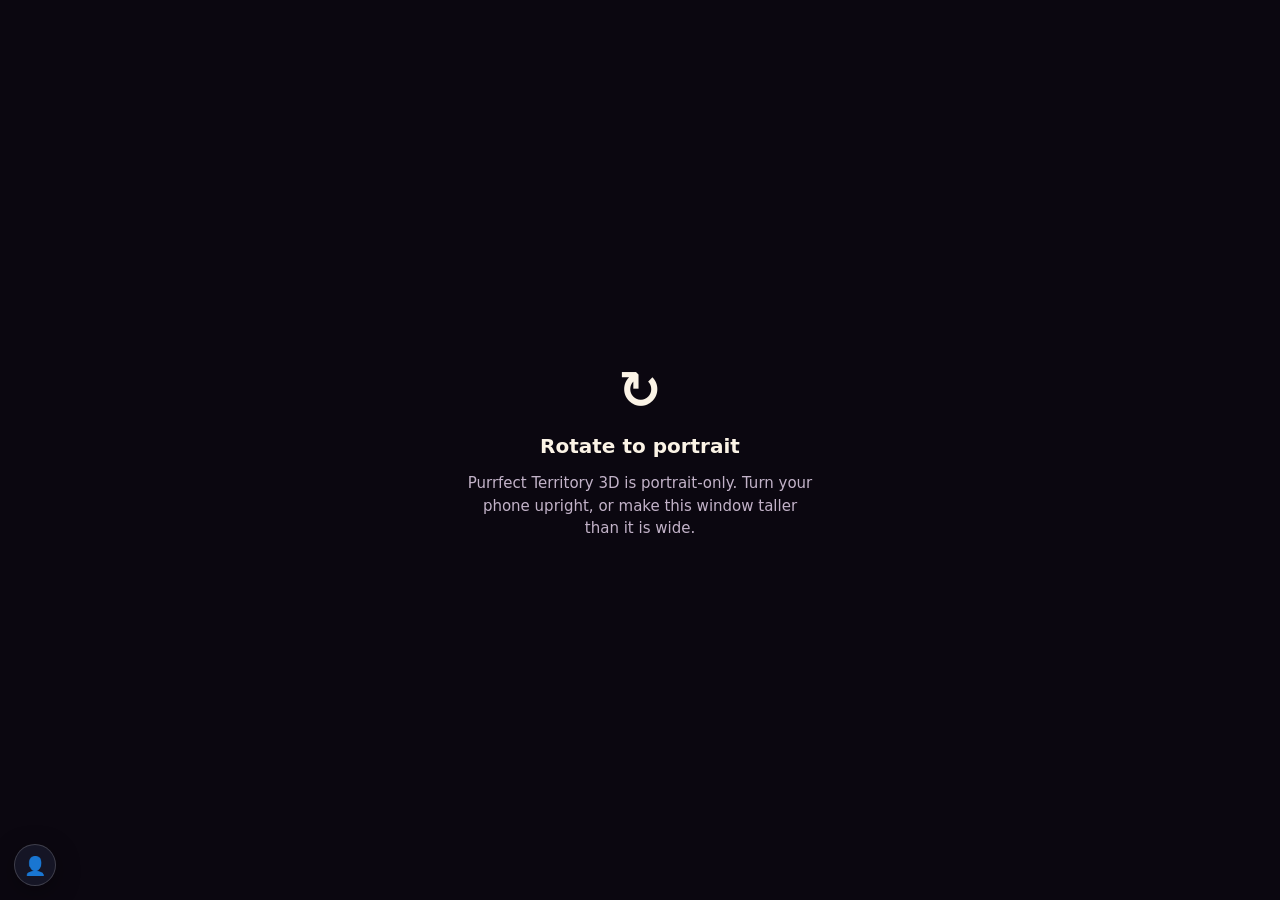
<file: index.html>
<!DOCTYPE html>
<html lang="en">
	<head>
		<meta charset="utf-8">
		<title>Purrfect Territory 3D</title>
		<style>
html, body, #canvas {
	margin: 0;
	padding: 0;
	border: 0;
}

body {
	color: white;
	background-color: black;
	overflow: hidden;
	touch-action: none;
}

#canvas {
	display: block;
}

#canvas:focus {
	outline: none;
}

#status, #status-splash, #status-progress {
	position: absolute;
	left: 0;
	right: 0;
}

#status, #status-splash {
	top: 0;
	bottom: 0;
}

#status {
	background-color: #120d1a;
	display: flex;
	flex-direction: column;
	justify-content: center;
	align-items: center;
	visibility: hidden;
}

#status-splash {
	max-height: 100%;
	max-width: 100%;
	margin: auto;
}

#status-splash.show-image--false {
	display: none;
}

#status-splash.fullsize--true {
	height: 100%;
	width: 100%;
	object-fit: contain;
}

#status-splash.use-filter--false {
	image-rendering: pixelated;
}

#status-progress, #status-notice {
	display: none;
}

#status-progress {
	bottom: 10%;
	width: 50%;
	margin: 0 auto;
}

#status-notice {
	background-color: #5b3943;
	border-radius: 0.5rem;
	border: 1px solid #9b3943;
	color: #e0e0e0;
	font-family: 'Noto Sans', 'Droid Sans', Arial, sans-serif;
	line-height: 1.3;
	margin: 0 2rem;
	overflow: hidden;
	padding: 1rem;
	text-align: center;
	z-index: 1;
}
		</style>
		<link id="-gd-engine-icon" rel="icon" type="image/png" href="index.icon.png" />
<link rel="apple-touch-icon" href="index.apple-touch-icon.png"/>

		<meta name="viewport" content="width=device-width, initial-scale=1.0, maximum-scale=1.0, user-scalable=no, viewport-fit=cover" />
	<meta name="theme-color" content="#120c1a" />
	<meta name="apple-mobile-web-app-capable" content="yes" />
	<meta name="mobile-web-app-capable" content="yes" />
	<meta name="description" content="Purrfect Territory 3D — a cosy 3D cat logic puzzle with 1,000 puzzles. A Little Joy Arcade original." />
	<link rel="stylesheet" href="./frame.css" />
	<link rel="manifest" href="./manifest.webmanifest" />
	<script src="./arcade-bridge.js"></script>
	<script src="./arcade-client.js" data-game-id="purrfect-territory-3d"></script>
</head>
	<body>
		<canvas id="canvas">
			Your browser does not support the canvas tag.
		</canvas>

		<noscript>
			Your browser does not support JavaScript.
		</noscript>

		<div id="status">
			<img id="status-splash" class="show-image--false fullsize--true use-filter--true" src="index.png" alt="">
			<progress id="status-progress"></progress>
			<div id="status-notice"></div>
		</div>

		<script src="index.js"></script>
		<script>
const GODOT_CONFIG = {"args":[],"canvasResizePolicy":2,"emscriptenPoolSize":8,"ensureCrossOriginIsolationHeaders":true,"executable":"index","experimentalVK":false,"fileSizes":{"index.pck":1916460,"index.wasm":39514754},"focusCanvas":true,"gdextensionLibs":[],"godotPoolSize":4};
const GODOT_THREADS_ENABLED = false;
const engine = new Engine(GODOT_CONFIG);

(function () {
	const statusOverlay = document.getElementById('status');
	const statusProgress = document.getElementById('status-progress');
	const statusNotice = document.getElementById('status-notice');

	let initializing = true;
	let statusMode = '';

	function setStatusMode(mode) {
		if (statusMode === mode || !initializing) {
			return;
		}
		if (mode === 'hidden') {
			statusOverlay.remove();
			initializing = false;
			return;
		}
		statusOverlay.style.visibility = 'visible';
		statusProgress.style.display = mode === 'progress' ? 'block' : 'none';
		statusNotice.style.display = mode === 'notice' ? 'block' : 'none';
		statusMode = mode;
	}

	function setStatusNotice(text) {
		while (statusNotice.lastChild) {
			statusNotice.removeChild(statusNotice.lastChild);
		}
		const lines = text.split('\n');
		lines.forEach((line) => {
			statusNotice.appendChild(document.createTextNode(line));
			statusNotice.appendChild(document.createElement('br'));
		});
	}

	function displayFailureNotice(err) {
		console.error(err);
		if (err instanceof Error) {
			setStatusNotice(err.message);
		} else if (typeof err === 'string') {
			setStatusNotice(err);
		} else {
			setStatusNotice('An unknown error occurred.');
		}
		setStatusMode('notice');
		initializing = false;
	}

	const missing = Engine.getMissingFeatures({
		threads: GODOT_THREADS_ENABLED,
	});

	if (missing.length !== 0) {
		if (GODOT_CONFIG['serviceWorker'] && GODOT_CONFIG['ensureCrossOriginIsolationHeaders'] && 'serviceWorker' in navigator) {
			let serviceWorkerRegistrationPromise;
			try {
				serviceWorkerRegistrationPromise = navigator.serviceWorker.getRegistration();
			} catch (err) {
				serviceWorkerRegistrationPromise = Promise.reject(new Error('Service worker registration failed.'));
			}
			// There's a chance that installing the service worker would fix the issue
			Promise.race([
				serviceWorkerRegistrationPromise.then((registration) => {
					if (registration != null) {
						return Promise.reject(new Error('Service worker already exists.'));
					}
					return registration;
				}).then(() => engine.installServiceWorker()),
				// For some reason, `getRegistration()` can stall
				new Promise((resolve) => {
					setTimeout(() => resolve(), 2000);
				}),
			]).then(() => {
				// Reload if there was no error.
				window.location.reload();
			}).catch((err) => {
				console.error('Error while registering service worker:', err);
			});
		} else {
			// Display the message as usual
			const missingMsg = 'Error\nThe following features required to run Godot projects on the Web are missing:\n';
			displayFailureNotice(missingMsg + missing.join('\n'));
		}
	} else {
		setStatusMode('progress');
		engine.startGame({
			'onProgress': function (current, total) {
				if (current > 0 && total > 0) {
					statusProgress.value = current;
					statusProgress.max = total;
				} else {
					statusProgress.removeAttribute('value');
					statusProgress.removeAttribute('max');
				}
			},
		}).then(() => {
			setStatusMode('hidden');
		}, displayFailureNotice);
	}
}());
		</script>
			<script>
(function () {
  var canvas = document.getElementById('canvas');
  if (!canvas) { return; }
  function forward(kind) {
    return function (event) {
      var touch = event.changedTouches && event.changedTouches[0];
      if (!touch || !window.__purrfectTouch) { return; }
      var rect = canvas.getBoundingClientRect();
      window.__purrfectTouch(touch.clientX, touch.clientY, rect.left, rect.top, rect.width, rect.height, kind);
    };
  }
  canvas.addEventListener('touchstart', forward(1), { passive: true });
  canvas.addEventListener('touchmove', forward(2), { passive: true });
  canvas.addEventListener('touchend', forward(3), { passive: true });
  canvas.addEventListener('touchcancel', forward(3), { passive: true });
})();
		</script>
	</body>
</html>
</file>
<file: frame.css>
/* Full-bleed phone frame for the Godot canvas.
   The engine sizes its framebuffer itself (canvas_resize_policy=2); this only
   removes every browser margin so the board reaches the screen edges, and
   keeps iOS from bouncing the page while a finger drags across the tray. */
html,
body {
	margin: 0;
	padding: 0;
	height: 100%;
	background: #120c1a;
	overflow: hidden;
	overscroll-behavior: none;
}

body {
	position: fixed;
	inset: 0;
}

#canvas {
	position: fixed;
	inset: 0;
	width: 100%;
	height: 100%;
	display: block;
	outline: none;
	touch-action: none;
	-webkit-tap-highlight-color: transparent;
	-webkit-user-select: none;
	user-select: none;
}

#status {
	background-color: #120c1a;
	font-family: ui-sans-serif, system-ui, -apple-system, "Segoe UI", sans-serif;
}
</file>
